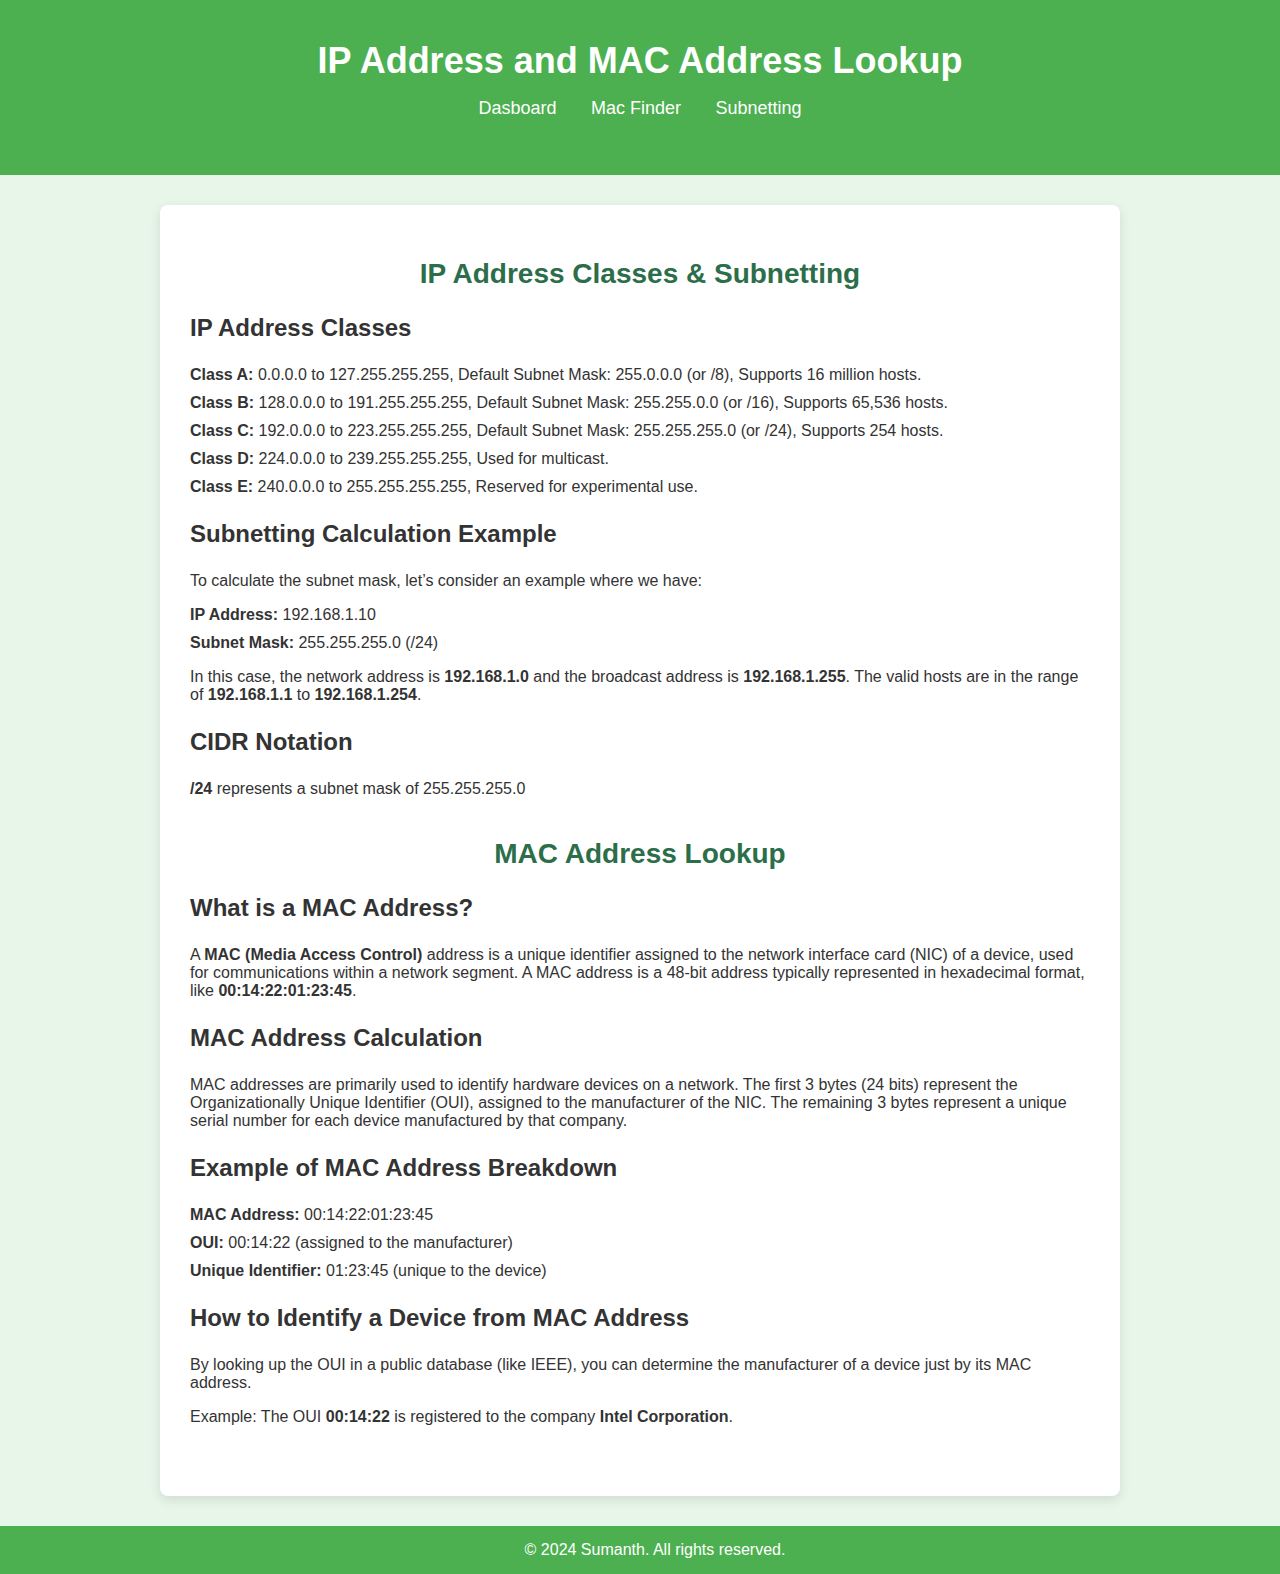
<file: mac_lookup_project/mac_lookup_app/templates/lookup/dashboard.html>
<!DOCTYPE html>
<html lang="en">
  <head>
    <meta charset="UTF-8" />
    <meta name="viewport" content="width=device-width, initial-scale=1.0" />
    <title>IP Address and MAC Address Lookup</title>
    <style>
      /* Reusing the green header and footer for consistency */
      body {
        font-family: Arial, sans-serif;
        background-color: #e8f5e9; /* Light greenish background */
        margin: 0;
        padding: 0;
        color: #333;
      }

      header {
        background-color: #4caf50; /* Darker green header */
        color: white;
        padding: 40px 20px;
        text-align: center;
      }

      header h1 {
        font-size: 36px;
        margin: 0;
      }

      header nav {
        margin-top: 10px;
      }

      header nav ul {
        list-style: none;
        padding: 0;
      }

      header nav ul li {
        display: inline;
        margin: 0 15px;
      }

      header nav ul li a {
        color: white;
        text-decoration: none;
        font-size: 18px;
      }

      header nav ul li a:hover {
        text-decoration: underline;
      }

      footer {
        text-align: center;
        padding: 15px;
        background-color: #4caf50; /* Same dark green footer */
        color: white;
      }

      footer p {
        margin: 0;
      }

      footer a {
        color: white;
        text-decoration: none;
      }

      footer a:hover {
        text-decoration: underline;
      }

      .container {
        max-width: 900px;
        margin: 30px auto;
        padding: 30px;
        background: #ffffff;
        border-radius: 8px;
        box-shadow: 0 4px 12px rgba(0, 0, 0, 0.1);
      }

      h2 {
        text-align: center;
        font-size: 28px;
        color: #2c6e49;
      }

      .section {
        margin-bottom: 40px;
      }

      .section h3 {
        font-size: 24px;
        color: #333;
      }

      .section ul {
        list-style: none;
        padding: 0;
      }

      .section ul li {
        margin: 10px 0;
        font-size: 16px;
      }

      .alert {
        margin-top: 20px;
        padding: 15px;
        background-color: #f8d7da;
        color: #721c24;
        border-radius: 5px;
      }

      .mt-4 {
        margin-top: 40px;
      }

      footer {
        position: relative;
        bottom: 0;
        width: 100%;
      }
    </style>
  </head>

  <body>
    <header>
      <h1>IP Address and MAC Address Lookup</h1>
      <nav>
        <ul>
          <li><a href="/dashboard">Dasboard</a></li>
          <li><a href="/">Mac Finder</a></li>
          <li><a href="/subnetting">Subnetting</a></li>
        </ul>
      </nav>
    </header>

    <div class="container">
      <!-- Section for IP Address Classes & Subnetting -->
      <div id="subnetting" class="section">
        <h2>IP Address Classes & Subnetting</h2>
        <h3>IP Address Classes</h3>
        <ul>
          <li>
            <strong>Class A:</strong> 0.0.0.0 to 127.255.255.255, Default Subnet
            Mask: 255.0.0.0 (or /8), Supports 16 million hosts.
          </li>
          <li>
            <strong>Class B:</strong> 128.0.0.0 to 191.255.255.255, Default
            Subnet Mask: 255.255.0.0 (or /16), Supports 65,536 hosts.
          </li>
          <li>
            <strong>Class C:</strong> 192.0.0.0 to 223.255.255.255, Default
            Subnet Mask: 255.255.255.0 (or /24), Supports 254 hosts.
          </li>
          <li>
            <strong>Class D:</strong> 224.0.0.0 to 239.255.255.255, Used for
            multicast.
          </li>
          <li>
            <strong>Class E:</strong> 240.0.0.0 to 255.255.255.255, Reserved for
            experimental use.
          </li>
        </ul>

        <h3>Subnetting Calculation Example</h3>
        <p>
          To calculate the subnet mask, let’s consider an example where we have:
        </p>
        <ul>
          <li><strong>IP Address:</strong> 192.168.1.10</li>
          <li><strong>Subnet Mask:</strong> 255.255.255.0 (/24)</li>
        </ul>
        <p>
          In this case, the network address is <strong>192.168.1.0</strong> and
          the broadcast address is <strong>192.168.1.255</strong>. The valid
          hosts are in the range of <strong>192.168.1.1</strong> to
          <strong>192.168.1.254</strong>.
        </p>
        <h3>CIDR Notation</h3>
        <ul>
          <li>
            <strong>/24</strong> represents a subnet mask of 255.255.255.0
          </li>
        </ul>
      </div>

      <!-- Section for MAC Address Lookup -->
      <div id="mac-identifier" class="section">
        <h2>MAC Address Lookup</h2>
        <h3>What is a MAC Address?</h3>
        <p>
          A <strong>MAC (Media Access Control)</strong> address is a unique
          identifier assigned to the network interface card (NIC) of a device,
          used for communications within a network segment. A MAC address is a
          48-bit address typically represented in hexadecimal format, like
          <strong>00:14:22:01:23:45</strong>.
        </p>

        <h3>MAC Address Calculation</h3>
        <p>
          MAC addresses are primarily used to identify hardware devices on a
          network. The first 3 bytes (24 bits) represent the Organizationally
          Unique Identifier (OUI), assigned to the manufacturer of the NIC. The
          remaining 3 bytes represent a unique serial number for each device
          manufactured by that company.
        </p>

        <h3>Example of MAC Address Breakdown</h3>
        <ul>
          <li><strong>MAC Address:</strong> 00:14:22:01:23:45</li>
          <li><strong>OUI:</strong> 00:14:22 (assigned to the manufacturer)</li>
          <li>
            <strong>Unique Identifier:</strong> 01:23:45 (unique to the device)
          </li>
        </ul>
        <h3>How to Identify a Device from MAC Address</h3>
        <p>
          By looking up the OUI in a public database (like IEEE), you can
          determine the manufacturer of a device just by its MAC address.
        </p>
        <p>
          Example: The OUI <strong>00:14:22</strong> is registered to the
          company <strong>Intel Corporation</strong>.
        </p>
      </div>
    </div>

    <!-- Footer -->
    <footer>
      <p>&copy; 2024 Sumanth. All rights reserved.</p>
    </footer>
  </body>
</html>
</file>
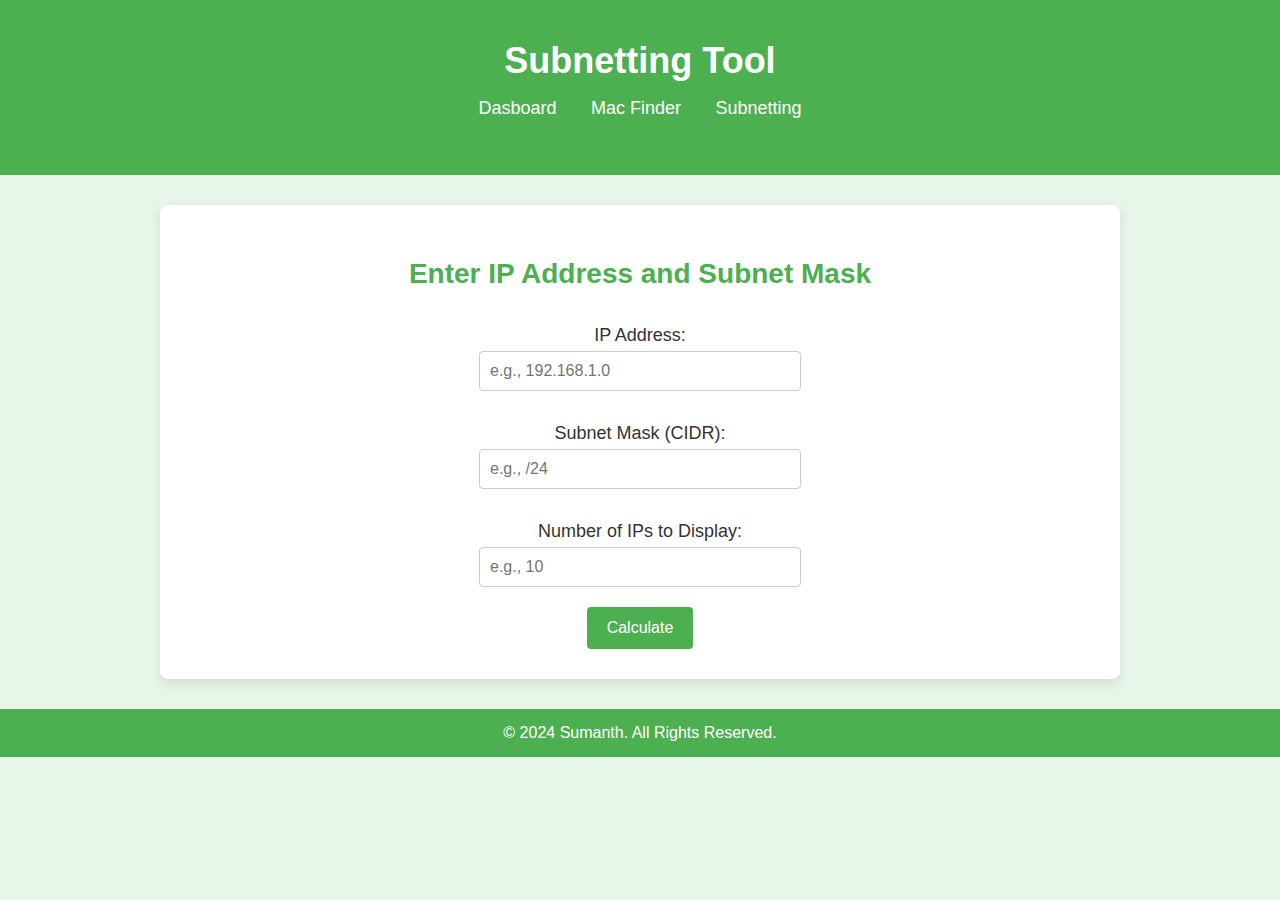
<file: mac_lookup_project/mac_lookup_app/templates/lookup/subnetting.html>
<!DOCTYPE html>
<html lang="en">
  <head>
    <meta charset="UTF-8" />
    <meta name="viewport" content="width=device-width, initial-scale=1.0" />
    <title>Subnetting Tool</title>
    <style>
      /* Global styles */
      body {
        font-family: "Arial", sans-serif;
        background-color: #e8f5e9; /* Light greenish background */
        margin: 0;
        padding: 0;
        color: #333;
      }

      header {
        background-color: #4caf50; /* Darker green header */
        color: white;
        padding: 40px 20px;
        text-align: center;
      }

      header h1 {
        font-size: 36px;
        margin: 0;
      }

      header nav {
        margin-top: 10px;
      }

      header nav ul {
        list-style: none;
        padding: 0;
      }

      header nav ul li {
        display: inline;
        margin: 0 15px;
      }

      header nav ul li a {
        color: white;
        text-decoration: none;
        font-size: 18px;
      }

      header nav ul li a:hover {
        text-decoration: underline;
      }

      .container {
        max-width: 900px;
        margin: 30px auto;
        padding: 30px;
        background: #ffffff;
        border-radius: 8px;
        box-shadow: 0 4px 12px rgba(0, 0, 0, 0.1);
      }

      h2 {
        text-align: center;
        font-size: 28px;
        color: #4caf50;
      }

      form {
        display: flex;
        flex-direction: column;
        align-items: center;
      }

      form label {
        margin: 12px 0 5px;
        font-size: 18px;
      }

      form input {
        padding: 10px;
        width: 100%;
        max-width: 300px;
        border: 1px solid #ccc;
        border-radius: 4px;
        margin-bottom: 20px;
        font-size: 16px;
      }

      form button {
        padding: 12px 20px;
        background-color: #4caf50;
        color: white;
        border: none;
        border-radius: 4px;
        cursor: pointer;
        font-size: 16px;
      }

      form button:hover {
        background-color: #4caf50;
      }

      #resultsContainer {
        margin-top: 40px;
        display: none;
      }

      table {
        width: 100%;
        border-collapse: collapse;
        margin-top: 20px;
      }

      table th,
      table td {
        padding: 12px;
        border: 1px solid #ddd;
        text-align: left;
      }

      table th {
        background-color: #4caf50;
        color: white;
      }

      pre {
        background-color: #f4f4f4;
        padding: 12px;
        border-radius: 4px;
        border: 1px solid #ddd;
        white-space: pre-wrap;
        word-wrap: break-word;
        margin-top: 20px;
      }

      footer {
        text-align: center;
        padding: 15px;
        background-color: #4caf50;
        color: white;
      }

      footer p {
        margin: 0;
      }

      footer a {
        color: white;
        text-decoration: none;
      }

      footer a:hover {
        text-decoration: underline;
      }
    </style>
  </head>

  <body>
    <header>
      <h1>Subnetting Tool</h1>
      <nav>
        <ul>
          <ul>
            <li><a href="/dashboard">Dasboard</a></li>
            <li><a href="/">Mac Finder</a></li>
            <li><a href="/subnetting">Subnetting</a></li>
          </ul>
      </nav>
    </header>

    <div class="container">
      <h2>Enter IP Address and Subnet Mask</h2>

      <!-- Form to capture user input -->
      <form id="ipForm">
        <label for="ip">IP Address:</label>
        <input type="text" id="ip" placeholder="e.g., 192.168.1.0" required />

        <label for="subnet">Subnet Mask (CIDR):</label>
        <input type="text" id="subnet" placeholder="e.g., /24" required />

        <label for="ipCount">Number of IPs to Display:</label>
        <input
          type="number"
          id="ipCount"
          placeholder="e.g., 10"
          required
          min="1"
        />

        <button type="submit">Calculate</button>
      </form>

      <!-- Results Table -->
      <div id="resultsContainer">
        <h3>Subnet Details</h3>
        <table id="resultsTable">
          <thead>
            <tr>
              <th>Network ID</th>
              <th>Broadcast Address</th>
              <th>Usable IP Range</th>
              <th>Total IPs</th>
              <th>IP Class</th>
              <th>Number of Networks</th>
            </tr>
          </thead>
          <tbody id="resultsBody">
            <!-- Results will be dynamically inserted here -->
          </tbody>
        </table>

        <h3>IP Addresses in the Subnet</h3>
        <pre id="allIPsContainer"></pre>
      </div>
    </div>

    <footer>
      <p>&copy; 2024 Sumanth. All Rights Reserved.</p>
    </footer>

    <script>
      document
        .getElementById("ipForm")
        .addEventListener("submit", function (e) {
          e.preventDefault();

          const ip = document.getElementById("ip").value;
          const subnet = document.getElementById("subnet").value;
          const ipCount = parseInt(
            document.getElementById("ipCount").value,
            10
          );

          const ipParts = ip.split(".").map(Number);

          // Validate the IP address
          if (
            ipParts.length !== 4 ||
            ipParts.some((part) => part < 0 || part > 255)
          ) {
            alert("Please enter a valid IP address.");
            return;
          }

          // Validate subnet mask
          const cidr = parseInt(subnet.replace("/", ""));
          if (isNaN(cidr) || cidr < 0 || cidr > 32) {
            alert(
              "Please enter a valid subnet mask in CIDR notation (e.g., /24)."
            );
            return;
          }

          const [networkId, broadcastAddress, totalIPs] =
            calculateNetworkDetails(ipParts, cidr);
          const usableIPsStart = calculateUsableStart(networkId, cidr);
          const usableIPsEnd = calculateUsableEnd(broadcastAddress);
          const allIPs = generateAllIPs(networkId, totalIPs, ipCount);

          const ipClass = getIPClass(ipParts[0]);
          const numberOfNetworks = calculateNumberOfNetworks(cidr, ipClass);

          displayResults(
            networkId,
            broadcastAddress,
            usableIPsStart,
            usableIPsEnd,
            totalIPs,
            ipClass,
            allIPs,
            numberOfNetworks
          );
        });

      function calculateNetworkDetails(ipParts, cidr) {
        const totalIPs = Math.pow(2, 32 - cidr);
        const networkId = [...ipParts];
        const mask = 32 - cidr;

        // Set the network ID based on the CIDR
        for (let i = 0; i < mask; i++) {
          networkId[3 - Math.floor(i / 8)] &= 255 - (1 << i % 8);
        }

        const broadcastAddress = [...networkId];
        for (let i = 0; i < mask; i++) {
          broadcastAddress[3 - Math.floor(i / 8)] |= 1 << i % 8;
        }

        return [networkId.join("."), broadcastAddress.join("."), totalIPs];
      }

      function calculateUsableStart(networkId, cidr) {
        const parts = networkId.split(".").map(Number);
        if (cidr === 32) return "No usable IPs"; // No usable IPs for /32
        parts[3] += 1; // Start from the next IP
        return parts.join(".");
      }

      function calculateUsableEnd(broadcastAddress) {
        const parts = broadcastAddress.split(".").map(Number);
        parts[3] -= 1; // Last usable IP
        return parts.join(".");
      }

      function generateAllIPs(networkId, totalIPs, ipCount) {
        const baseParts = networkId.split(".").map(Number);
        const actualIPsToShow = Math.min(totalIPs, ipCount);

        return Array.from({ length: actualIPsToShow }, (_, i) => {
          const newParts = [...baseParts];
          newParts[3] += i; // Increment last octet
          return newParts.join(".");
        });
      }

      function getIPClass(firstOctet) {
        if (firstOctet >= 1 && firstOctet <= 126) return "Class A";
        if (firstOctet >= 128 && firstOctet <= 191) return "Class B";
        if (firstOctet >= 192 && firstOctet <= 223) return "Class C";
        return "Invalid Class";
      }

      function calculateNumberOfNetworks(cidr, ipClass) {
        let originalCIDR;

        switch (ipClass) {
          case "Class A":
            originalCIDR = 8; // Default for Class A
            break;
          case "Class B":
            originalCIDR = 16; // Default for Class B
            break;
          case "Class C":
            originalCIDR = 24; // Default for Class C
            break;
          default:
            return 0; // If class is invalid
        }

        // Calculate the number of networks
        return Math.pow(2, cidr - originalCIDR);
      }

      function displayResults(
        networkId,
        broadcastAddress,
        usableIPsStart,
        usableIPsEnd,
        totalIPs,
        ipClass,
        allIPs,
        numberOfNetworks
      ) {
        const resultsBody = document.getElementById("resultsBody");
        resultsBody.innerHTML = `
                <tr>
                    <td>${networkId}</td>
                    <td>${broadcastAddress}</td>
                    <td>${usableIPsStart} - ${usableIPsEnd}</td>
                    <td>${totalIPs}</td>
                    <td>${ipClass}</td>
                    <td>${numberOfNetworks}</td>
                </tr>
            `;

        const allIPsContainer = document.getElementById("allIPsContainer");
        allIPsContainer.innerHTML = `<h3>IP Addresses in the Subnet:</h3><pre>${allIPs.join(
          "\n"
        )}</pre>`;

        // Show the results container
        document.getElementById("resultsContainer").style.display = "block";
      }
    </script>
  </body>
</html>
</file>
